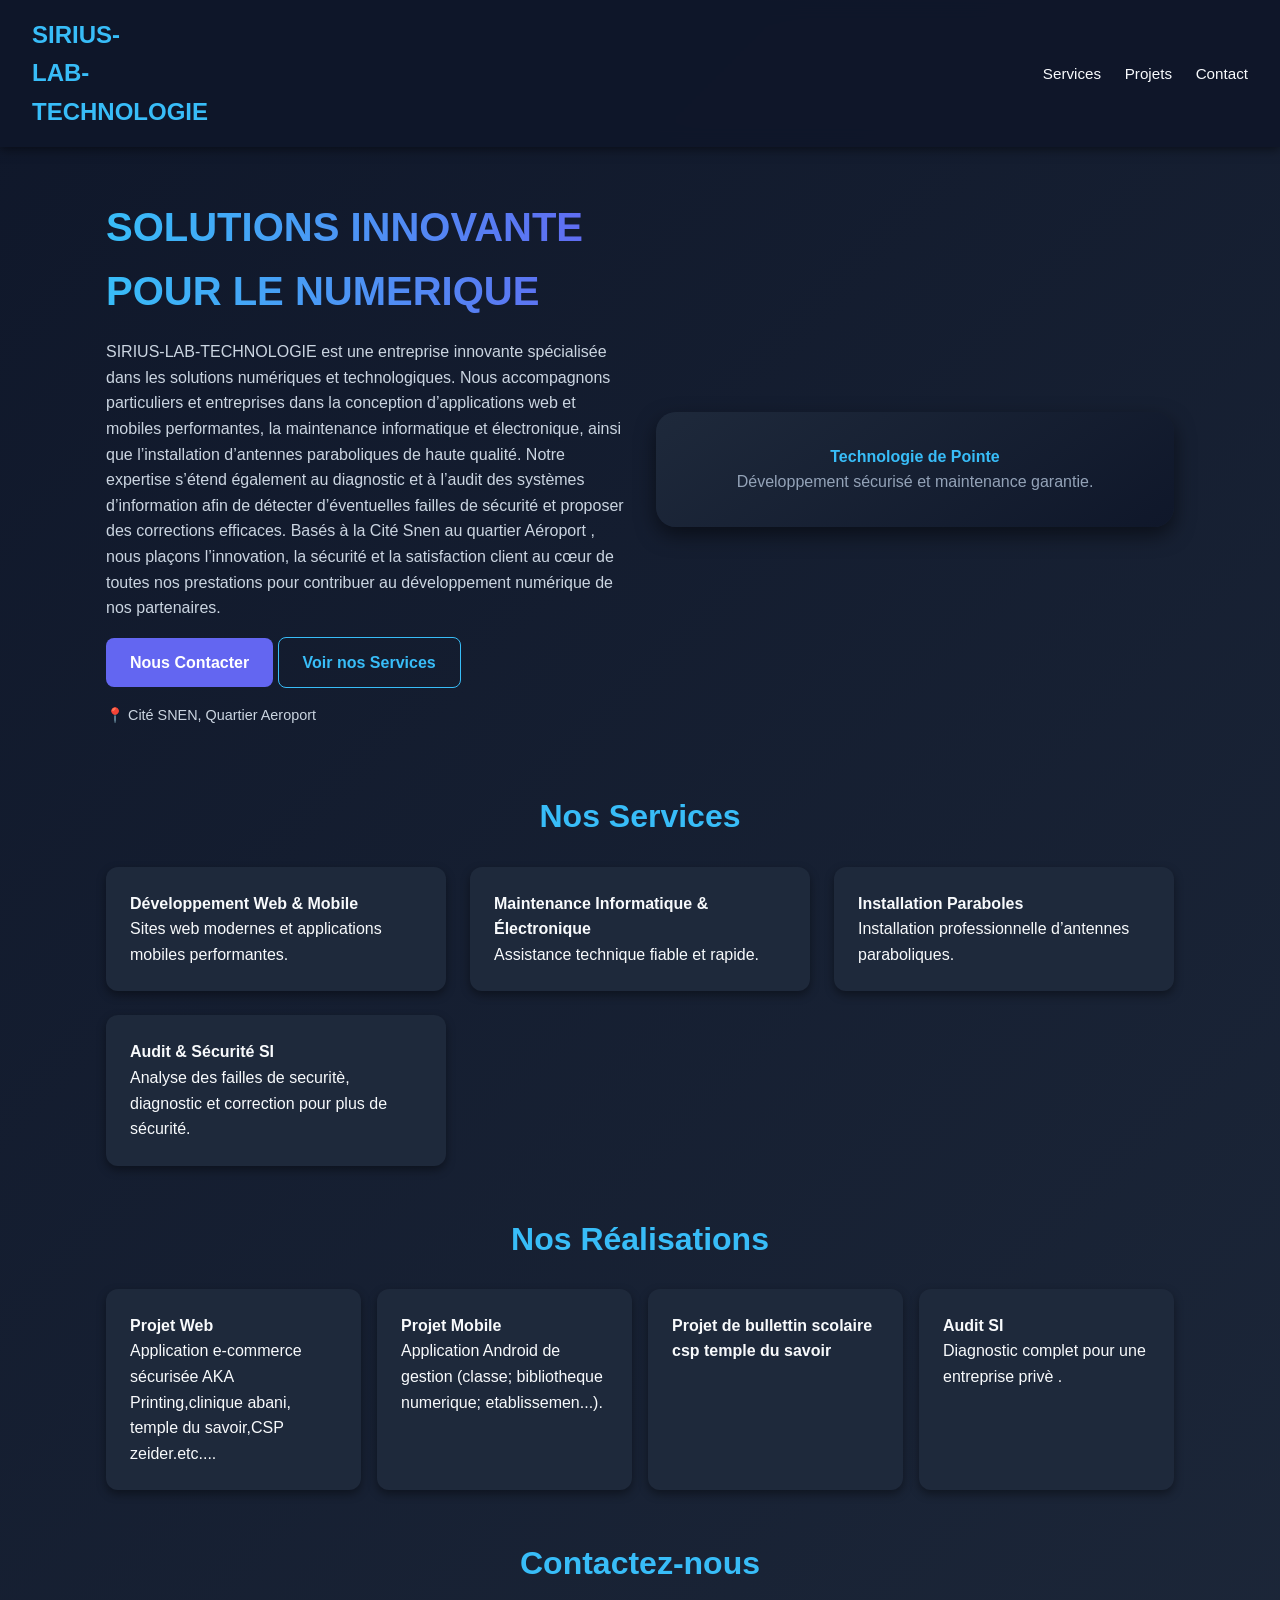
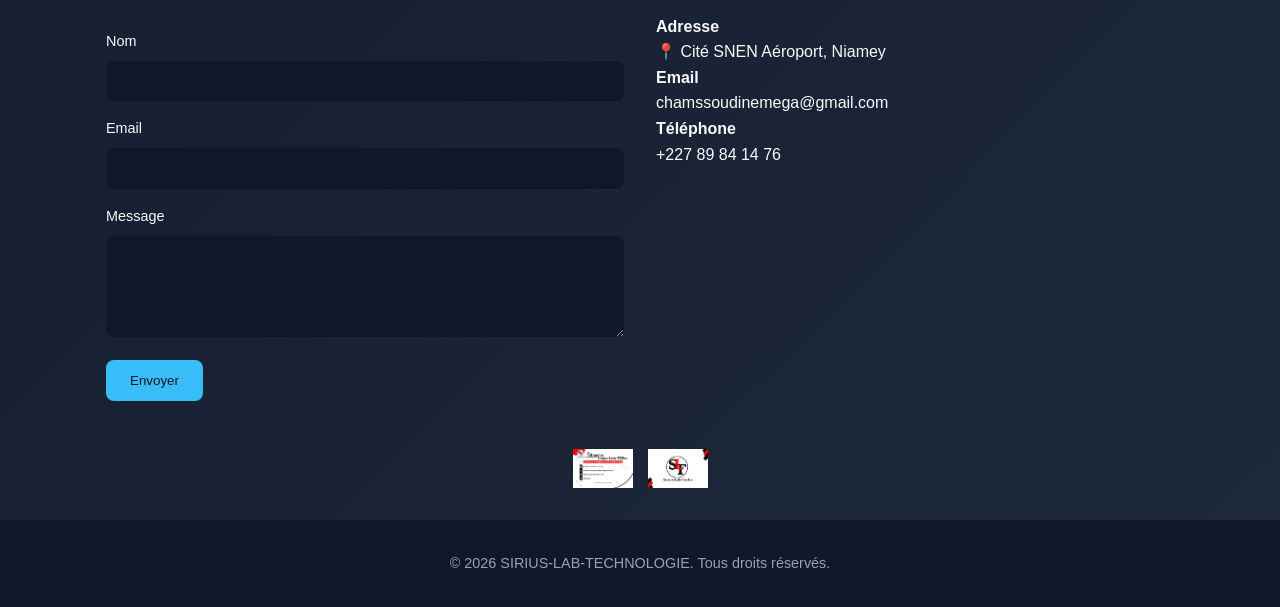
<file: chamss.html>
<!DOCTYPE html>
<html lang="fr">
<head>
  <meta charset="UTF-8">
  <meta name="viewport" content="width=device-width, initial-scale=1.0">
  <title>SIRIUS-LAB-TECHNOLOGIE</title>
  <style>
    /* ===== Style Global ===== */
    * {margin: 0; padding: 0; box-sizing: border-box;}
    body {
      font-family: "Segoe UI", Roboto, sans-serif;
      background: linear-gradient(135deg, #0f172a, #1e293b);
      color: #f8fafc; line-height: 1.6;
    }

    /* ===== Header ===== */
    header {
      background: rgba(15,23,42,0.95);
      backdrop-filter: blur(10px);
      padding: 1rem 2rem;
      display: flex; align-items: center; justify-content: space-between;
      box-shadow: 0 2px 10px rgba(0,0,0,0.5);
    }
    header .logo {font-weight: bold; font-size: 1.5rem; color: #38bdf8;}
    header nav a {
      margin-left: 1.2rem; color: #f8fafc; text-decoration: none;
      font-size: 0.95rem; transition: color 0.3s;
    }
    header nav a:hover {color: #38bdf8;}

    /* ===== Hero ===== */
    .hero {
      display: grid; grid-template-columns: 1fr 1fr; gap: 2rem;
      max-width: 1100px; margin: 3rem auto; padding: 0 1rem;
      align-items: center;
    }
    .hero-text h2 {
      font-size: 2.5rem; font-weight: bold;
      background: linear-gradient(90deg, #38bdf8, #6366f1);
      -webkit-background-clip: text; -webkit-text-fill-color: transparent;
      margin-bottom: 1rem;
    }
    .hero-text p {margin-bottom: 1rem; color: #cbd5e1;}
    .btn {
      display: inline-block; padding: 0.75rem 1.5rem;
      border-radius: 8px; text-decoration: none; font-weight: bold;
      transition: all 0.3s ease;
    }
    .btn-primary {background: #6366f1; color: #fff;}
    .btn-primary:hover {background: #4f46e5;}
    .btn-outline {border: 1px solid #38bdf8; color: #38bdf8;}
    .btn-outline:hover {background: #38bdf8; color: #0f172a;}
    .location {margin-top: 1rem; font-size: 0.9rem; color: #94a3b8;}
    .device-preview {
      border-radius: 20px; padding: 2rem;
      background: linear-gradient(145deg, #1e293b, #0f172a);
      box-shadow: 0 8px 20px rgba(0,0,0,0.5); text-align: center;
    }
    .device-screen h4 {color: #38bdf8;}
    .device-screen p {color: #94a3b8;}

    /* ===== Sections ===== */
    section {max-width: 1100px; margin: 3rem auto; padding: 0 1rem;}
    h3 {font-size: 2rem; margin-bottom: 1.5rem; color: #38bdf8; text-align: center;}

    /* ===== Services ===== */
    .services {
      display: grid; gap: 1.5rem;
      grid-template-columns: repeat(auto-fit, minmax(250px, 1fr));
    }
    .service {
      background: #1e293b; border-radius: 12px; padding: 1.5rem;
      box-shadow: 0 4px 10px rgba(0,0,0,0.4); transition: transform 0.3s;
    }
    .service:hover {transform: translateY(-6px);}

    /* ===== Portfolio ===== */
    .portfolio {
      display: grid; gap: 1rem;
      grid-template-columns: repeat(auto-fit, minmax(250px, 1fr));
    }
    .card {
      background: #1e293b; padding: 1.5rem; border-radius: 12px;
      box-shadow: 0 4px 10px rgba(0,0,0,0.4);
    }

    /* ===== Contact ===== */
    .contact {display: grid; gap: 2rem; grid-template-columns: 1fr 1fr;}
    .contact-form label {display: block; margin-top: 1rem; font-size: 0.9rem;}
    .contact-form input, .contact-form textarea {
      width: 100%; margin-top: 0.5rem; padding: 0.8rem;
      border: none; border-radius: 8px; background: #0f172a; color: #f8fafc;
    }
    .contact-form button {
      margin-top: 1rem; padding: 0.8rem 1.5rem;
      background: #38bdf8; color: #0f172a; border: none;
      border-radius: 8px; cursor: pointer; transition: 0.3s;
    }
    .contact-form button:hover {background: #0ea5e9;}

    /* ===== Footer ===== */
    footer {
      text-align: center; padding: 2rem;
      font-size: 0.9rem; background: #0f172a; color: #94a3b8; margin-top: 2rem;
    }

    /* ===== Responsive ===== */
    @media (max-width: 768px) {
      .hero {grid-template-columns: 1fr; text-align: center;}
      .contact {grid-template-columns: 1fr;}
    }
  </style>
</head>
<body>
  <!-- Header -->
  <header>
    <div class="logo">SIRIUS-LAB-TECHNOLOGIE</div>
    <nav>
      <a href="#services">Services</a>
      <a href="#portfolio">Projets</a>
      <a href="#contact">Contact</a>
    </nav>
  </header>

  <!-- Hero -->
  <section class="hero">
    <div class="hero-text">
      <h2>SOLUTIONS INNOVANTE POUR  LE NUMERIQUE</h2>
     <!-- <p>Conception d’applications web & mobile, maintenance informatique et électronique, 
         
        installation paraboliques, diagnostic et audit des systèmes d’information.</p>-->
     <p>SIRIUS-LAB-TECHNOLOGIE est une entreprise innovante spécialisée dans les solutions numériques et technologiques. Nous accompagnons particuliers et entreprises dans la conception d’applications web et mobiles performantes, la maintenance informatique et électronique, ainsi que l’installation d’antennes paraboliques de haute qualité. Notre expertise s’étend également au diagnostic et à l’audit des systèmes d’information afin de détecter d’éventuelles failles de sécurité et proposer des corrections efficaces. Basés à la Cité Snen au quartier Aéroport , nous plaçons l’innovation, la sécurité et la satisfaction client au cœur de toutes nos prestations pour contribuer au développement numérique de nos partenaires.
     </p>
     <a href="#contact" class="btn btn-primary">Nous Contacter</a>
      <a href="#services" class="btn btn-outline">Voir nos Services</a>
      <p class="location">📍 Cité SNEN, Quartier Aeroport</p>
    </div>
    <div class="device-preview">
      <div class="device-screen">
        <h4>Technologie de Pointe</h4>
        <p>Développement sécurisé et maintenance garantie.</p>
      </div>
    </div>
  </section>

  <!-- Services -->
  <section id="services">
    <h3>Nos Services</h3>
    <div class="services">
      <div class="service"><h4>Développement Web & Mobile</h4><p>Sites web modernes et applications mobiles performantes.</p></div>
      <div class="service"><h4>Maintenance Informatique & Électronique</h4><p>Assistance technique fiable et rapide.</p></div>
      <div class="service"><h4>Installation Paraboles</h4><p>Installation professionnelle d’antennes paraboliques.</p></div>
      <div class="service"><h4>Audit & Sécurité SI</h4><p>Analyse des failles de securitè, diagnostic et correction pour plus de sécurité.</p></div>
    </div>
  </section>

  <!-- Portfolio -->
  <section id="portfolio">
    <h3>Nos Réalisations</h3>
    <div class="portfolio">
      <div class="card"><h4>Projet Web</h4><p>Application e-commerce sécurisée AKA Printing,clinique abani, temple du savoir,CSP zeider.etc....</p></div>
      <div class="card"><h4>Projet Mobile</h4><p>Application Android de gestion (classe; bibliotheque numerique; etablissemen...).</p></div>
      
      <div class="card"><h4>Projet de  bullettin scolaire csp temple du savoir </h4><p></p></div>
      
      <div class="card"><h4>Audit SI</h4><p>Diagnostic complet pour une entreprise privè .</p></div>
    </div>
  </section>

  <!-- Contact -->
  <section id="contact">
    <h3>Contactez-nous</h3>
    <div class="contact">
      <form class="contact-form" id="contactForm">
        <label>Nom</label>
        <input type="text" required>
        <label>Email</label>
        <input type="email" required>
        <label>Message</label>
        <textarea rows="5" required></textarea>
        <button type="submit">Envoyer</button>
      </form>
      <div>
        <h4>Adresse</h4>
        <p>📍 Cité SNEN Aéroport, Niamey</p>
        <h4>Email</h4>
        <p>chamssoudinemega@gmail.com</p>
        <h4>Téléphone</h4>
        <p>+227 89 84 14 76</p>
      </div>
    </div>
  </section>
<!-- Ajout des logos -->
<div class="logos">
  <img src="i1.png" alt="Logo Pecto" class="logo">
  <img src="i2.png" alt="Logo Verseau" class="logo">
</div>

<style>
  .logos {
    display: flex;
    gap: 15px;           /* espace entre les logos */
    justify-content: center; 
    margin: 20px 0;
  }
  .logo {	
    width: 60px;         /* taille du logo */
    height: auto;        /* garde les proportions */
  }
</style>
  <!-- Footer -->
  <footer>
    <p>&copy; <span id="year"></span> SIRIUS-LAB-TECHNOLOGIE. Tous droits réservés.</p>
  </footer>

  <script>
    // Année dynamique
    document.getElementById('year').textContent = new Date().getFullYear();
    // Formulaire
    document.getElementById('contactForm').addEventListener('submit', function(e) {
      e.preventDefault();
      alert('Message envoyé — nous vous répondrons bientôt !');
      this.reset();
    });
  </script>
</body>
</html>
</file>
